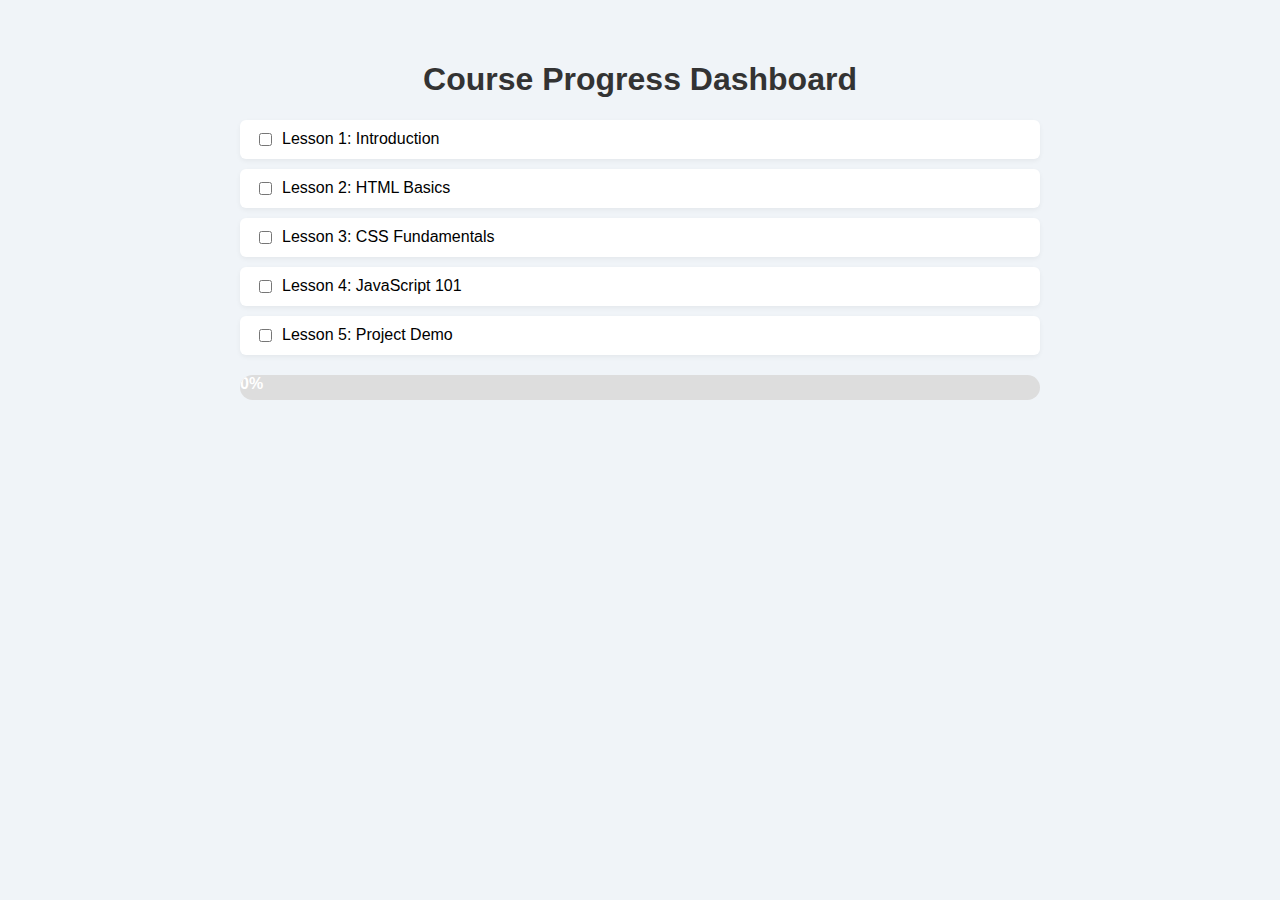
<file: Progress tracking dashboard.html>
<!DOCTYPE html>
<html lang="en">
<head>
  <meta charset="UTF-8">
  <title>Progress Tracker</title>
  <style>
    body {
      font-family: Arial, sans-serif;
      background: #f0f4f8;
      padding: 40px;
      max-width: 800px;
      margin: auto;
    }
    h1 {
      text-align: center;
      color: #333;
    }
    .lesson-list {
      margin: 20px 0;
    }
    .lesson {
      display: flex;
      align-items: center;
      background: #fff;
      padding: 10px 15px;
      margin-bottom: 10px;
      border-radius: 6px;
      box-shadow: 0 2px 5px rgba(0,0,0,0.05);
    }
    .lesson input {
      margin-right: 10px;
    }
    .progress-bar-container {
      background: #ddd;
      border-radius: 20px;
      overflow: hidden;
      height: 25px;
      margin: 20px 0;
    }
    .progress-bar {
      background: #4caf50;
      height: 100%;
      width: 0%;
      text-align: center;
      color: white;
      font-weight: bold;
      transition: width 0.3s ease;
    }
  </style>
</head>
<body>

  <h1>Course Progress Dashboard</h1>

  <div class="lesson-list" id="lessonList">
    <div class="lesson"><input type="checkbox" onchange="updateProgress()"> Lesson 1: Introduction</div>
    <div class="lesson"><input type="checkbox" onchange="updateProgress()"> Lesson 2: HTML Basics</div>
    <div class="lesson"><input type="checkbox" onchange="updateProgress()"> Lesson 3: CSS Fundamentals</div>
    <div class="lesson"><input type="checkbox" onchange="updateProgress()"> Lesson 4: JavaScript 101</div>
    <div class="lesson"><input type="checkbox" onchange="updateProgress()"> Lesson 5: Project Demo</div>
  </div>

  <div class="progress-bar-container">
    <div class="progress-bar" id="progressBar">0%</div>
  </div>

  <script>
    function updateProgress() {
      const checkboxes = document.querySelectorAll('.lesson input[type="checkbox"]');
      const total = checkboxes.length;
      let completed = 0;
      checkboxes.forEach(cb => {
        if (cb.checked) completed++;
      });
      const percent = Math.round((completed / total) * 100);
      const progressBar = document.getElementById("progressBar");
      progressBar.style.width = percent + "%";
      progressBar.textContent = percent + "%";
    }
  </script>

</body>
</html>
</file>
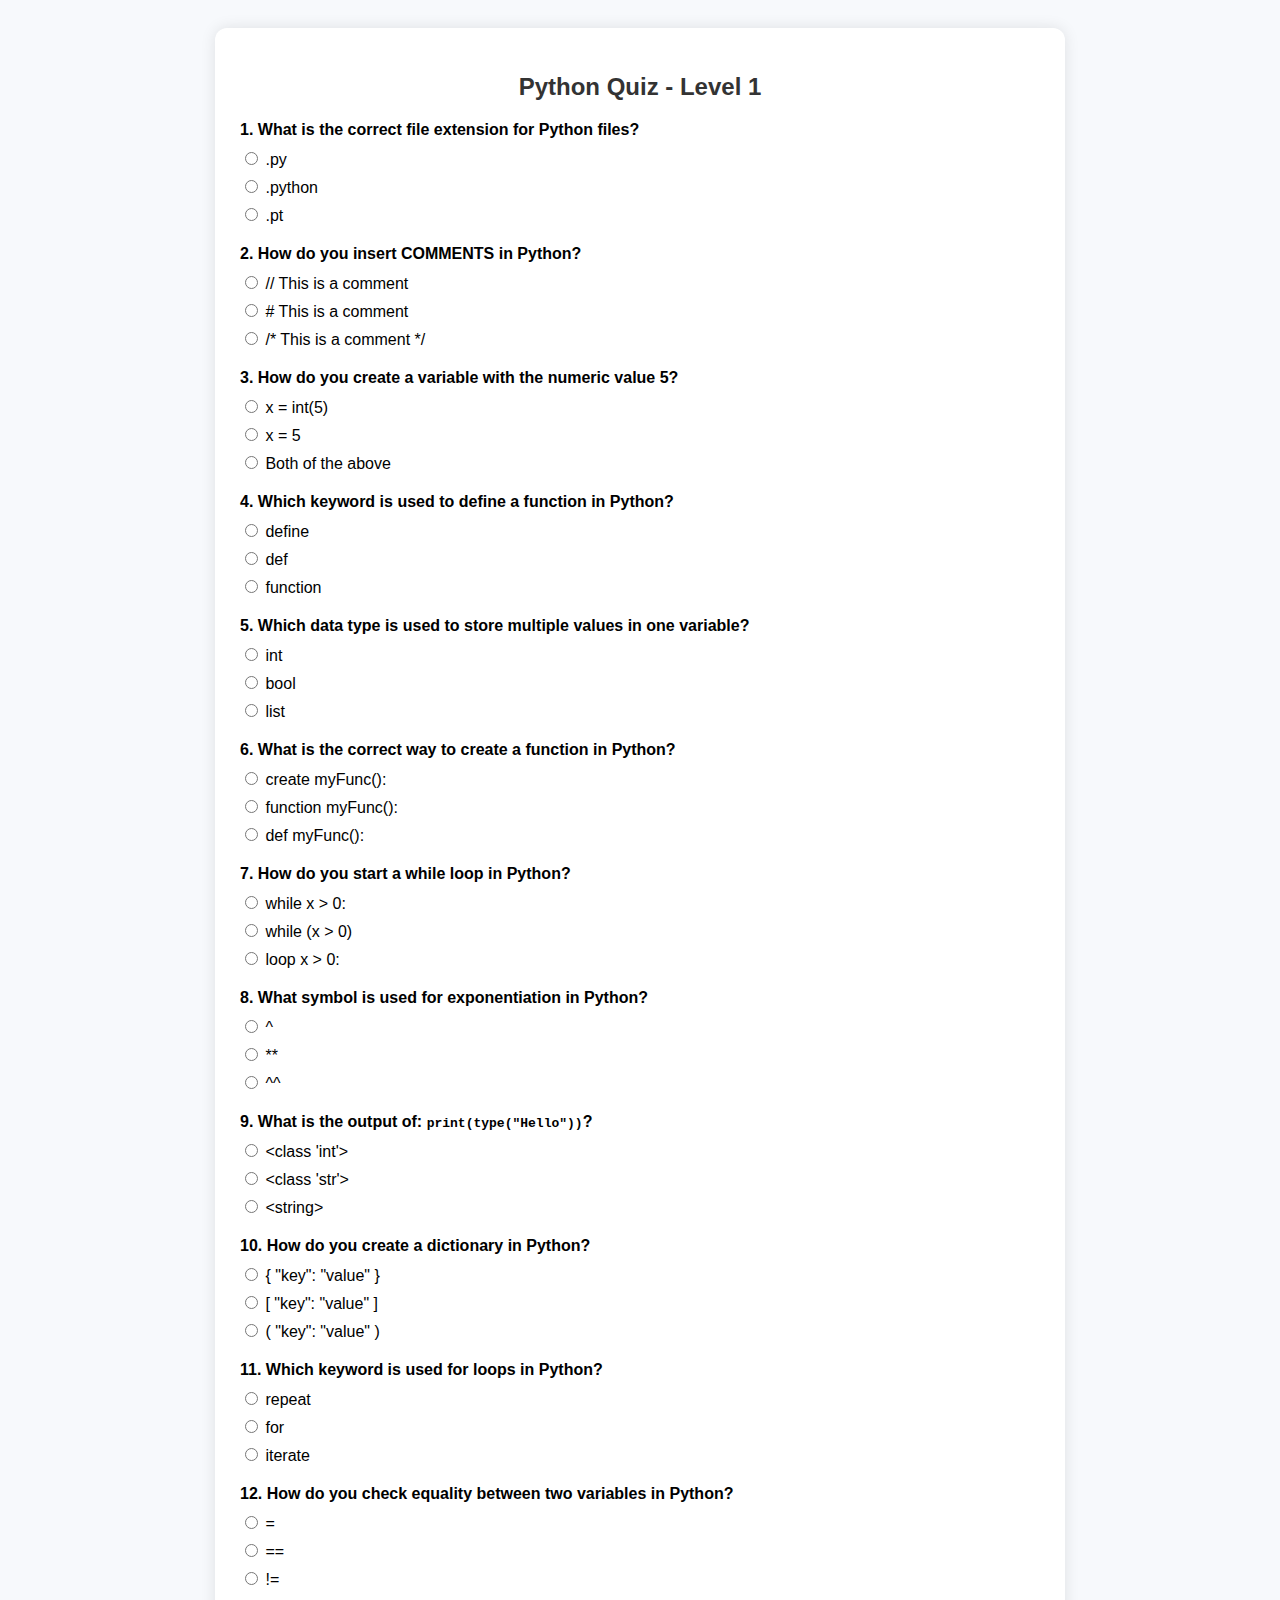
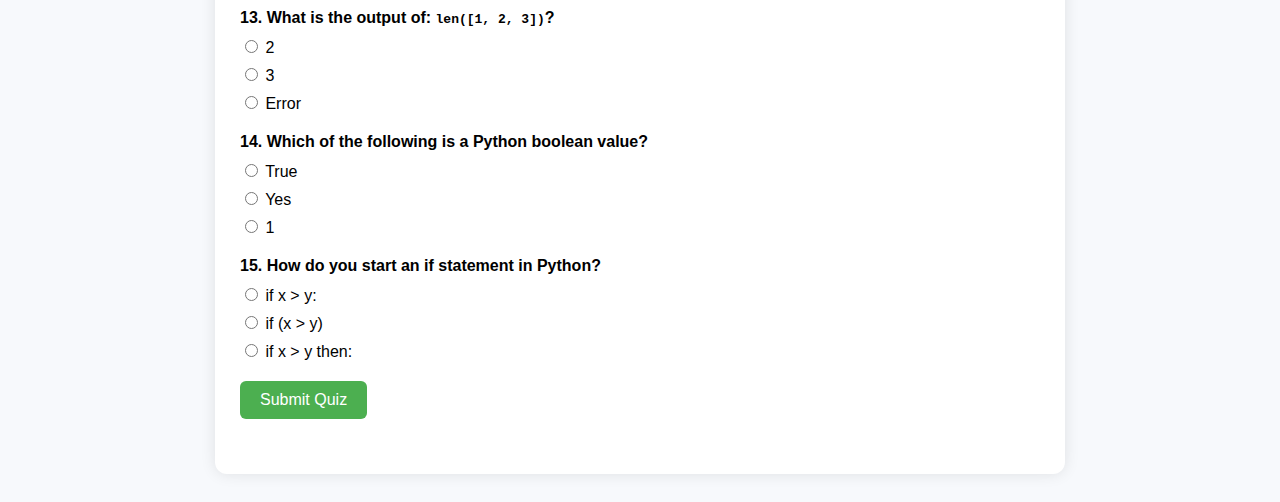
<file: python.html>
<!DOCTYPE html>
<html lang="en">
<head>
  <meta charset="UTF-8" />
  <meta name="viewport" content="width=device-width, initial-scale=1.0"/>
  <title>Python Quiz</title>
  <style>
    body {
      font-family: 'Segoe UI', sans-serif;
      background-color: #f7f9fc;
      padding: 20px;
    }

    .quiz-box {
      max-width: 800px;
      margin: 0 auto;
      background: white;
      padding: 25px;
      border-radius: 12px;
      box-shadow: 0 0 15px rgba(0, 0, 0, 0.1);
    }

    h2 {
      text-align: center;
      color: #333;
    }

    .question {
      margin-bottom: 20px;
    }

    .question p {
      font-weight: bold;
      margin-bottom: 10px;
    }

    .answers label {
      display: block;
      margin-bottom: 8px;
    }

    button {
      background-color: #4caf50;
      color: white;
      border: none;
      padding: 10px 20px;
      border-radius: 6px;
      cursor: pointer;
      font-size: 16px;
    }

    button:hover {
      background-color: #45a049;
    }

    #result {
      margin-top: 30px;
      font-weight: bold;
      font-size: 20px;
      text-align: center;
    }
  </style>
</head>
<body>

  <div class="quiz-box">
    <h2>Python Quiz - Level 1</h2>

    <!-- 1 -->
    <div class="question">
      <p>1. What is the correct file extension for Python files?</p>
      <div class="answers">
        <label><input type="radio" name="q1" value="a"> .py</label>
        <label><input type="radio" name="q1" value="b"> .python</label>
        <label><input type="radio" name="q1" value="c"> .pt</label>
      </div>
    </div>

    <!-- 2 -->
    <div class="question">
      <p>2. How do you insert COMMENTS in Python?</p>
      <div class="answers">
        <label><input type="radio" name="q2" value="a"> // This is a comment</label>
        <label><input type="radio" name="q2" value="b"> # This is a comment</label>
        <label><input type="radio" name="q2" value="c"> /* This is a comment */</label>
      </div>
    </div>

    <!-- 3 -->
    <div class="question">
      <p>3. How do you create a variable with the numeric value 5?</p>
      <div class="answers">
        <label><input type="radio" name="q3" value="a"> x = int(5)</label>
        <label><input type="radio" name="q3" value="b"> x = 5</label>
        <label><input type="radio" name="q3" value="c"> Both of the above</label>
      </div>
    </div>

    <!-- 4 -->
    <div class="question">
      <p>4. Which keyword is used to define a function in Python?</p>
      <div class="answers">
        <label><input type="radio" name="q4" value="a"> define</label>
        <label><input type="radio" name="q4" value="b"> def</label>
        <label><input type="radio" name="q4" value="c"> function</label>
      </div>
    </div>

    <!-- 5 -->
    <div class="question">
      <p>5. Which data type is used to store multiple values in one variable?</p>
      <div class="answers">
        <label><input type="radio" name="q5" value="a"> int</label>
        <label><input type="radio" name="q5" value="b"> bool</label>
        <label><input type="radio" name="q5" value="c"> list</label>
      </div>
    </div>

    <!-- 6 -->
    <div class="question">
      <p>6. What is the correct way to create a function in Python?</p>
      <div class="answers">
        <label><input type="radio" name="q6" value="a"> create myFunc():</label>
        <label><input type="radio" name="q6" value="b"> function myFunc():</label>
        <label><input type="radio" name="q6" value="c"> def myFunc():</label>
      </div>
    </div>

    <!-- 7 -->
    <div class="question">
      <p>7. How do you start a while loop in Python?</p>
      <div class="answers">
        <label><input type="radio" name="q7" value="a"> while x > 0:</label>
        <label><input type="radio" name="q7" value="b"> while (x > 0)</label>
        <label><input type="radio" name="q7" value="c"> loop x > 0:</label>
      </div>
    </div>

    <!-- 8 -->
    <div class="question">
      <p>8. What symbol is used for exponentiation in Python?</p>
      <div class="answers">
        <label><input type="radio" name="q8" value="a"> ^</label>
        <label><input type="radio" name="q8" value="b"> **</label>
        <label><input type="radio" name="q8" value="c"> ^^</label>
      </div>
    </div>

    <!-- 9 -->
    <div class="question">
      <p>9. What is the output of: <code>print(type("Hello"))</code>?</p>
      <div class="answers">
        <label><input type="radio" name="q9" value="a"> &lt;class 'int'&gt;</label>
        <label><input type="radio" name="q9" value="b"> &lt;class 'str'&gt;</label>
        <label><input type="radio" name="q9" value="c"> &lt;string&gt;</label>
      </div>
    </div>

    <!-- 10 -->
    <div class="question">
      <p>10. How do you create a dictionary in Python?</p>
      <div class="answers">
        <label><input type="radio" name="q10" value="a"> { "key": "value" }</label>
        <label><input type="radio" name="q10" value="b"> [ "key": "value" ]</label>
        <label><input type="radio" name="q10" value="c"> ( "key": "value" )</label>
      </div>
    </div>

    <!-- 11 -->
    <div class="question">
      <p>11. Which keyword is used for loops in Python?</p>
      <div class="answers">
        <label><input type="radio" name="q11" value="a"> repeat</label>
        <label><input type="radio" name="q11" value="b"> for</label>
        <label><input type="radio" name="q11" value="c"> iterate</label>
      </div>
    </div>

    <!-- 12 -->
    <div class="question">
      <p>12. How do you check equality between two variables in Python?</p>
      <div class="answers">
        <label><input type="radio" name="q12" value="a"> =</label>
        <label><input type="radio" name="q12" value="b"> ==</label>
        <label><input type="radio" name="q12" value="c"> !=</label>
      </div>
    </div>

    <!-- 13 -->
    <div class="question">
      <p>13. What is the output of: <code>len([1, 2, 3])</code>?</p>
      <div class="answers">
        <label><input type="radio" name="q13" value="a"> 2</label>
        <label><input type="radio" name="q13" value="b"> 3</label>
        <label><input type="radio" name="q13" value="c"> Error</label>
      </div>
    </div>

    <!-- 14 -->
    <div class="question">
      <p>14. Which of the following is a Python boolean value?</p>
      <div class="answers">
        <label><input type="radio" name="q14" value="a"> True</label>
        <label><input type="radio" name="q14" value="b"> Yes</label>
        <label><input type="radio" name="q14" value="c"> 1</label>
      </div>
    </div>

    <!-- 15 -->
    <div class="question">
      <p>15. How do you start an if statement in Python?</p>
      <div class="answers">
        <label><input type="radio" name="q15" value="a"> if x &gt; y:</label>
        <label><input type="radio" name="q15" value="b"> if (x &gt; y)</label>
        <label><input type="radio" name="q15" value="c"> if x &gt; y then:</label>
      </div>
    </div>

    <button onclick="submitQuiz()">Submit Quiz</button>
    <div id="result"></div>
  </div>

  <script>
    function submitQuiz() {
      const answers = {
        q1: 'a', q2: 'b', q3: 'c', q4: 'b', q5: 'c',
        q6: 'c', q7: 'a', q8: 'b', q9: 'b', q10: 'a',
        q11: 'b', q12: 'b', q13: 'b', q14: 'a', q15: 'a'
      };

      let score = 0;
      let total = Object.keys(answers).length;

      for (let key in answers) {
        let selected = document.querySelector(`input[name="${key}"]:checked`);
        if (selected && selected.value === answers[key]) {
          score++;
        }
      }

      document.getElementById("result").innerText = 
        `You scored ${score} out of ${total}!`;
    }
  </script>

</body>
</html>
</file>
